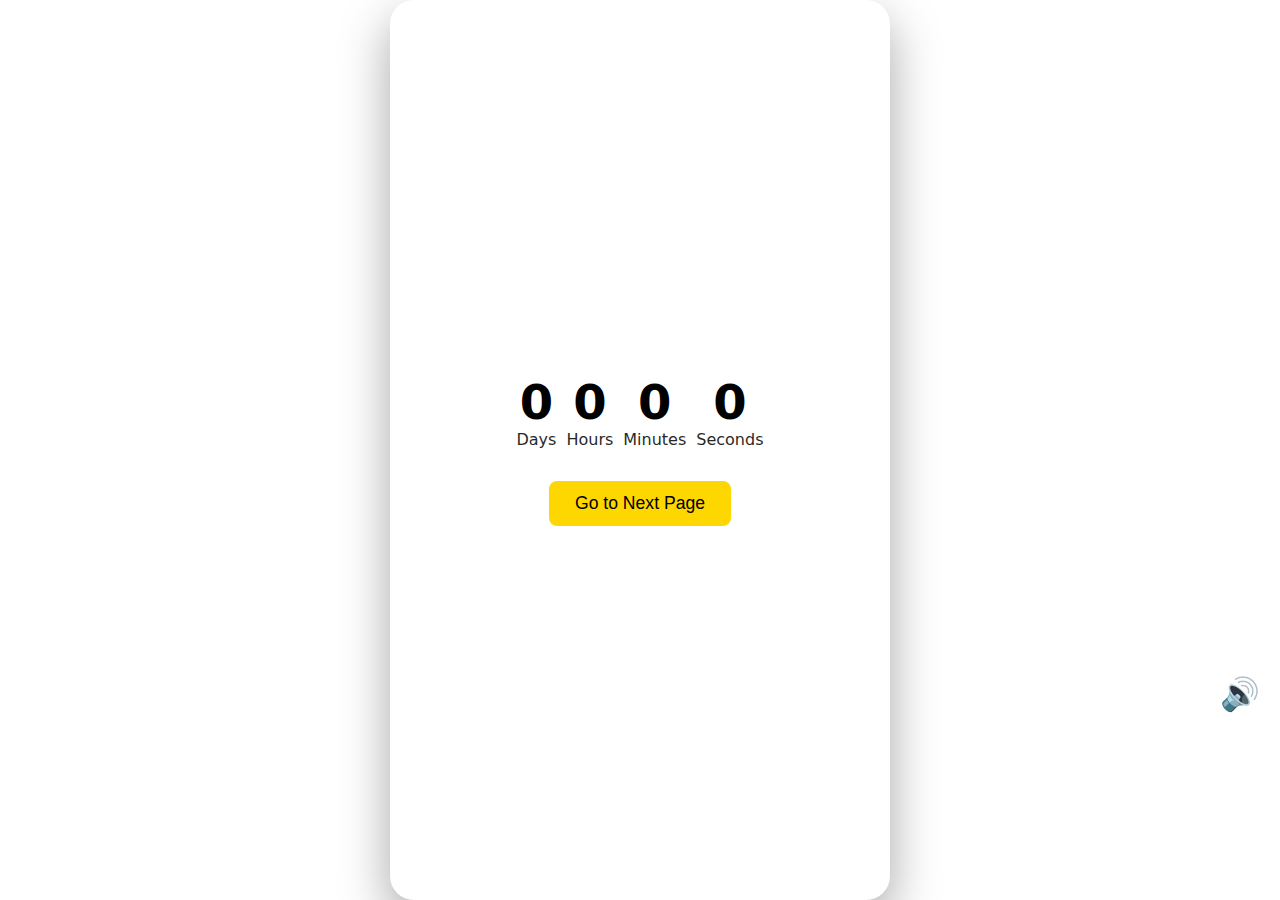
<file: index.html>
<!DOCTYPE html>
<html lang="en">
<head>
  <meta charset="UTF-8">
  <meta name="viewport" content="width=device-width, initial-scale=1.0">
  <title>New Year Countdown</title>
  <link rel="stylesheet" href="style.css">
  <style>
    /* 🔊 Button Styles */
    #soundBtn {
      position: fixed;
      right: 20px;
      top: 75%;
      font-size: 2rem;
      cursor: pointer;
      user-select: none;
      z-index: 1000;
      transition: transform 0.2s, color 0.2s;
    }

    @keyframes pulse {
      0% { transform: scale(1); color: #fff; }
      50% { transform: scale(1.3); color: #1DB954; }
      100% { transform: scale(1); color: #fff; }
    }

    .playing {
      animation: pulse 1s infinite;
    }
  </style>
</head>

<body>

<div class="app">

  <!-- LOOPING BACKGROUND MUSIC -->
  <audio id="bgm" loop>
    <source src="audio/bgm.mp3" type="audio/mpeg">
  </audio>

  <div class="timer">
    <div class="time">
      <div class="num" id="days">0</div>
      <div class="label">Days</div>
    </div>
    <div class="time">
      <div class="num" id="hours">0</div>
      <div class="label">Hours</div>
    </div>
    <div class="time">
      <div class="num" id="minutes">0</div>
      <div class="label">Minutes</div>
    </div>
    <div class="time">
      <div class="num" id="seconds">0</div>
      <div class="label">Seconds</div>
    </div>
  </div>

  <button id="nextBtn">Go to Next Page</button>
</div>

<!-- 🔊 Music Control Button -->
<div id="soundBtn">🔊</div>

<script src="script.js"></script>

<script>
  const bgm = document.getElementById("bgm");
  const soundBtn = document.getElementById("soundBtn");
  let isPlaying = false;

  soundBtn.addEventListener("click", () => {
    if (!isPlaying) {
      bgm.currentTime = 0; // start from beginning
      bgm.play().catch(() => {});
      isPlaying = true;
      soundBtn.classList.add("playing");
    } else {
      if (!bgm.paused) {
        bgm.pause();
        soundBtn.classList.remove("playing");
      } else {
        bgm.currentTime = 0; // restart from beginning
        bgm.play().catch(() => {});
        soundBtn.classList.add("playing");
      }
    }
  });

  // Optional: make next page button work
  const nextBtn = document.getElementById("nextBtn");
  nextBtn.addEventListener("click", () => {
    window.location.href = "page2.html"; // change to your second page
  });
</script>

</body>
</html>
</file>
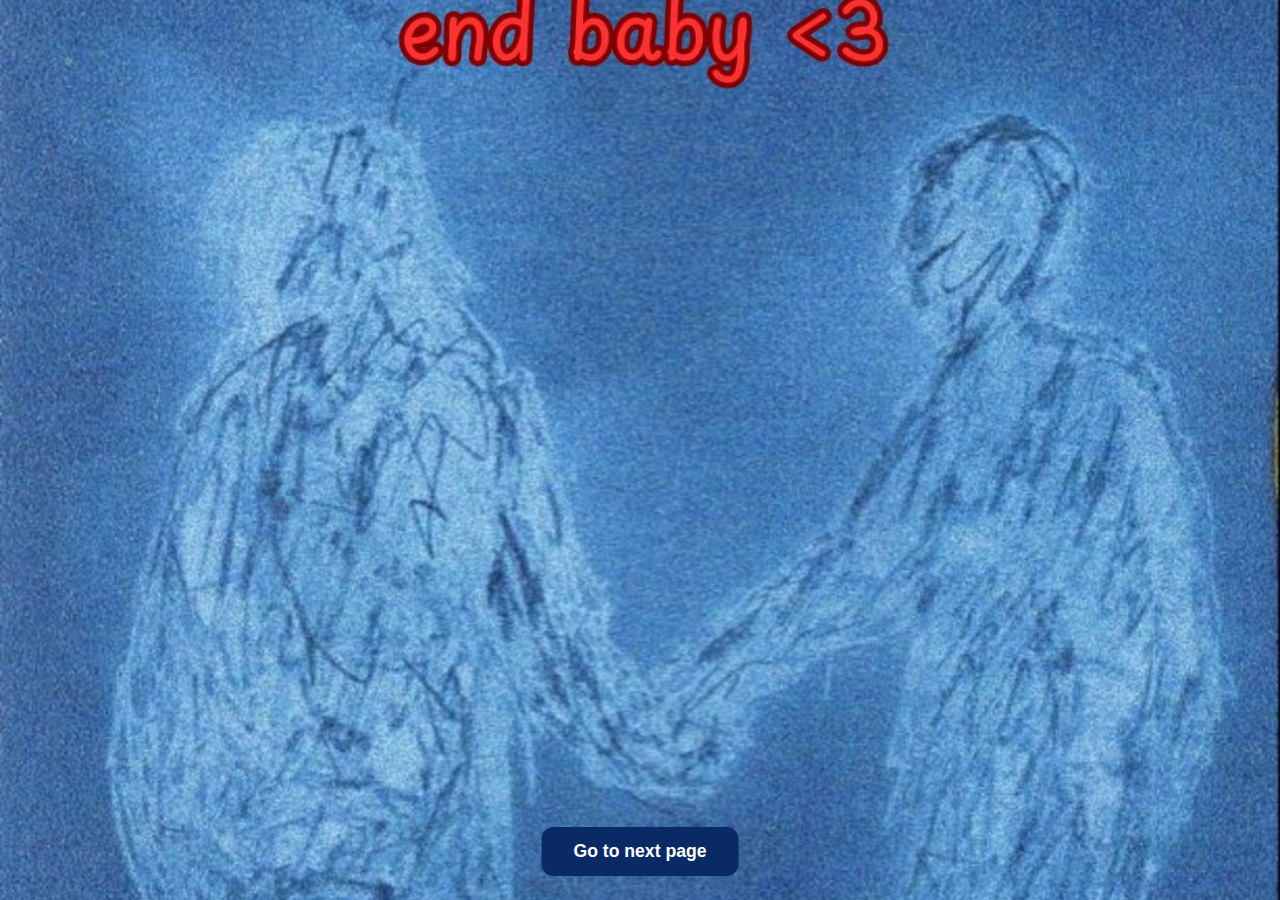
<file: page7.html>
<!DOCTYPE html>
<html lang="en">
<head>
  <meta charset="UTF-8" />
  <meta name="viewport" content="width=device-width, initial-scale=1.0" />
  <title>Page 7</title>
  <link rel="stylesheet" href="page7.css" />
</head>
<body>

  <div class="page">
    <button class="next-btn" onclick="goNext()">Go to next page</button>
  </div>

  <script>
    function goNext() {
      window.location.href = "page8.html";
    }
  </script>

</body>
</html>
</file>
<file: style.css>
/* Reset */
* {
    box-sizing: border-box;
    margin: 0;
    padding: 0;
}

/* Page */
html, body {
    width: 100%;
    height: 100vh;
    font-family: system-ui, -apple-system, BlinkMacSystemFont, sans-serif;
}

/* Center mobile layout */
body {
    display: flex;
    justify-content: center;
    align-items: center;
}

/* App container (mobile-first) */
.app {
    width: 100%;
    max-width: 500px;
    min-width: 320px;
    height: 100vh;
    min-height: 480px;
    max-height: 1000px;

    display: flex;
    flex-direction: column;
    justify-content: center;
    align-items: center;

    background: url("images/bg.jpg") no-repeat center center;
    background-size: cover;
}

/* Timer row */
.timer {
    display: flex;
    gap: 10px;
    flex-wrap: nowrap;
    justify-content: center;
}

/* Each unit */
.time {
    display: flex;
    flex-direction: column;
    align-items: center;
}

/* Numbers */
.num {
    font-weight: 700;
    font-size: clamp(1.8rem, 6vw, 3rem);
}

/* Labels */
.label {
    font-size: clamp(0.7rem, 2.5vw, 1rem);
    opacity: 0.85;
}

/* Button */
#nextBtn {
    margin-top: 32px;
    padding: 12px 26px;
    font-size: 1.1rem;
    border-radius: 8px;
    border: none;
    opacity: 0.5;
    cursor: not-allowed;
}

/* Button active after new year */
#nextBtn.active {
    opacity: 1;
    cursor: pointer;
    background: #ffd700;
}

/* Desktop polish only */
@media (min-width: 768px) {
    .app {
        border-radius: 24px;
        box-shadow: 0 20px 50px rgba(0,0,0,0.35);
    }
}
</file>
<file: page7.css>
/* Reset */
* {
  margin: 0;
  padding: 0;
  box-sizing: border-box;
}

html, body {
  width: 100%;
  height: 100%;
  font-family: system-ui, -apple-system, BlinkMacSystemFont, sans-serif;
}

/* Full screen page */
.page {
  width: 100%;
  height: 100vh;

  background: url("images/bg7.jpg") no-repeat center center;
  background-size: cover;

  position: relative;
}

/* Bottom-centered button */
.next-btn {
  position: absolute;
  bottom: 24px;
  left: 50%;
  transform: translateX(-50%);

  padding: 14px 32px;
  font-size: 1.1rem;
  font-weight: 600;

  background: #0a2a66;
  color: white;

  border: none;
  border-radius: 12px;
  cursor: pointer;
}
</file>
